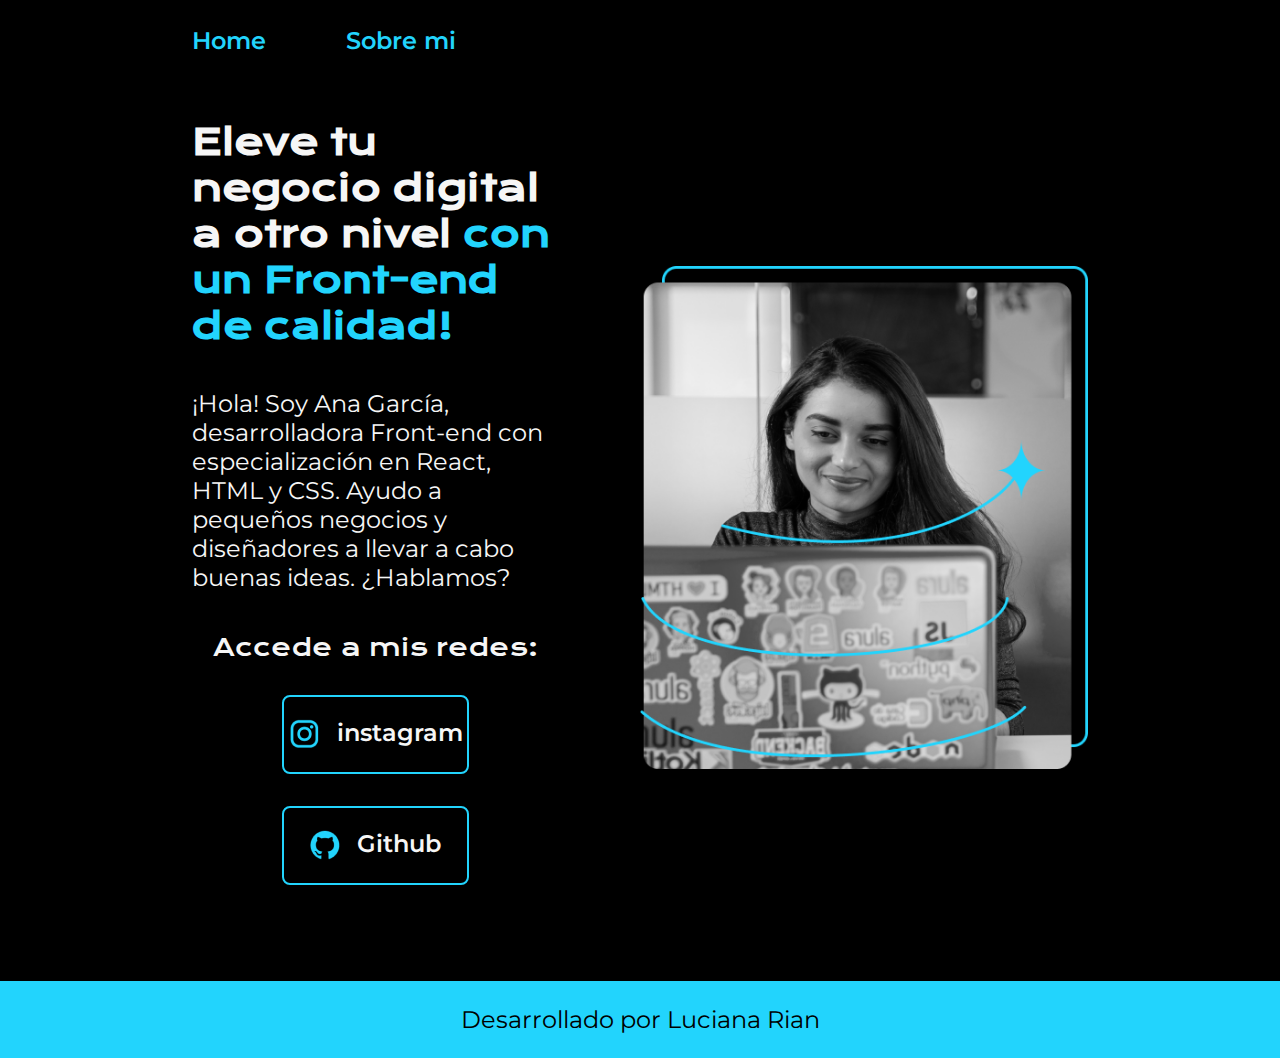
<file: index.html>
<!DOCTYPE html>
<html lang="es-ar">
<head>
    <meta charset="UTF-8">
    <meta http-equiv="X-UA-Compatible" content="IE=edge">
    <meta name="viewport" content="width=device-width, initial-scale=1.0">
    <title>Portafolio</title>
    <link rel="stylesheet" href="./styles/style.css">
</head>
<body>
    <header class="header">
        <nav class="header__menu">
            <a class="header__menu__link" href="index.html">Home</a>
            <a class="header__menu__link" href="about.html">Sobre mi</a>
        </nav>
    </header>
    <main class="presentacion">
        <section class="presentacion__contenido">
        <h1 class="presentacion__contenido__titulo">
            Eleve tu negocio digital a otro nivel
            <strong class="titulo-destaque">
                 con un Front-end de calidad!
                </strong></h1>
        <p class="presentacion__contenido__texto">
            ¡Hola! Soy Ana García, desarrolladora Front-end con especialización en React, 
            HTML y CSS. Ayudo a pequeños negocios y 
            diseñadores a llevar a cabo buenas ideas.
             ¿Hablamos?

        </p>
        <div class="presentacion__enlaces">
            <h2 class="presentacion__enlaces__subtitulo">Accede a mis redes:</h2>
        <a class="presentacion__enlaces__link" href="https://www.instagram.com/">
           <img src="./assets/instagram.png">
           instagram</a>
        <a class="presentacion__enlaces__link" href="https://www.github.com/">
           <img src="./assets/github.png">
            Github</a>
        <div>
    </section>
       <img class="presentacion__imagen"  src="assets/Imagem (1).png" alt="Imagen de Ana García trabajando">
    </main>
    <footer class="footer">
        <p>Desarrollado por Luciana Rian</p>
    </footer>
</body>
</html>
</file>
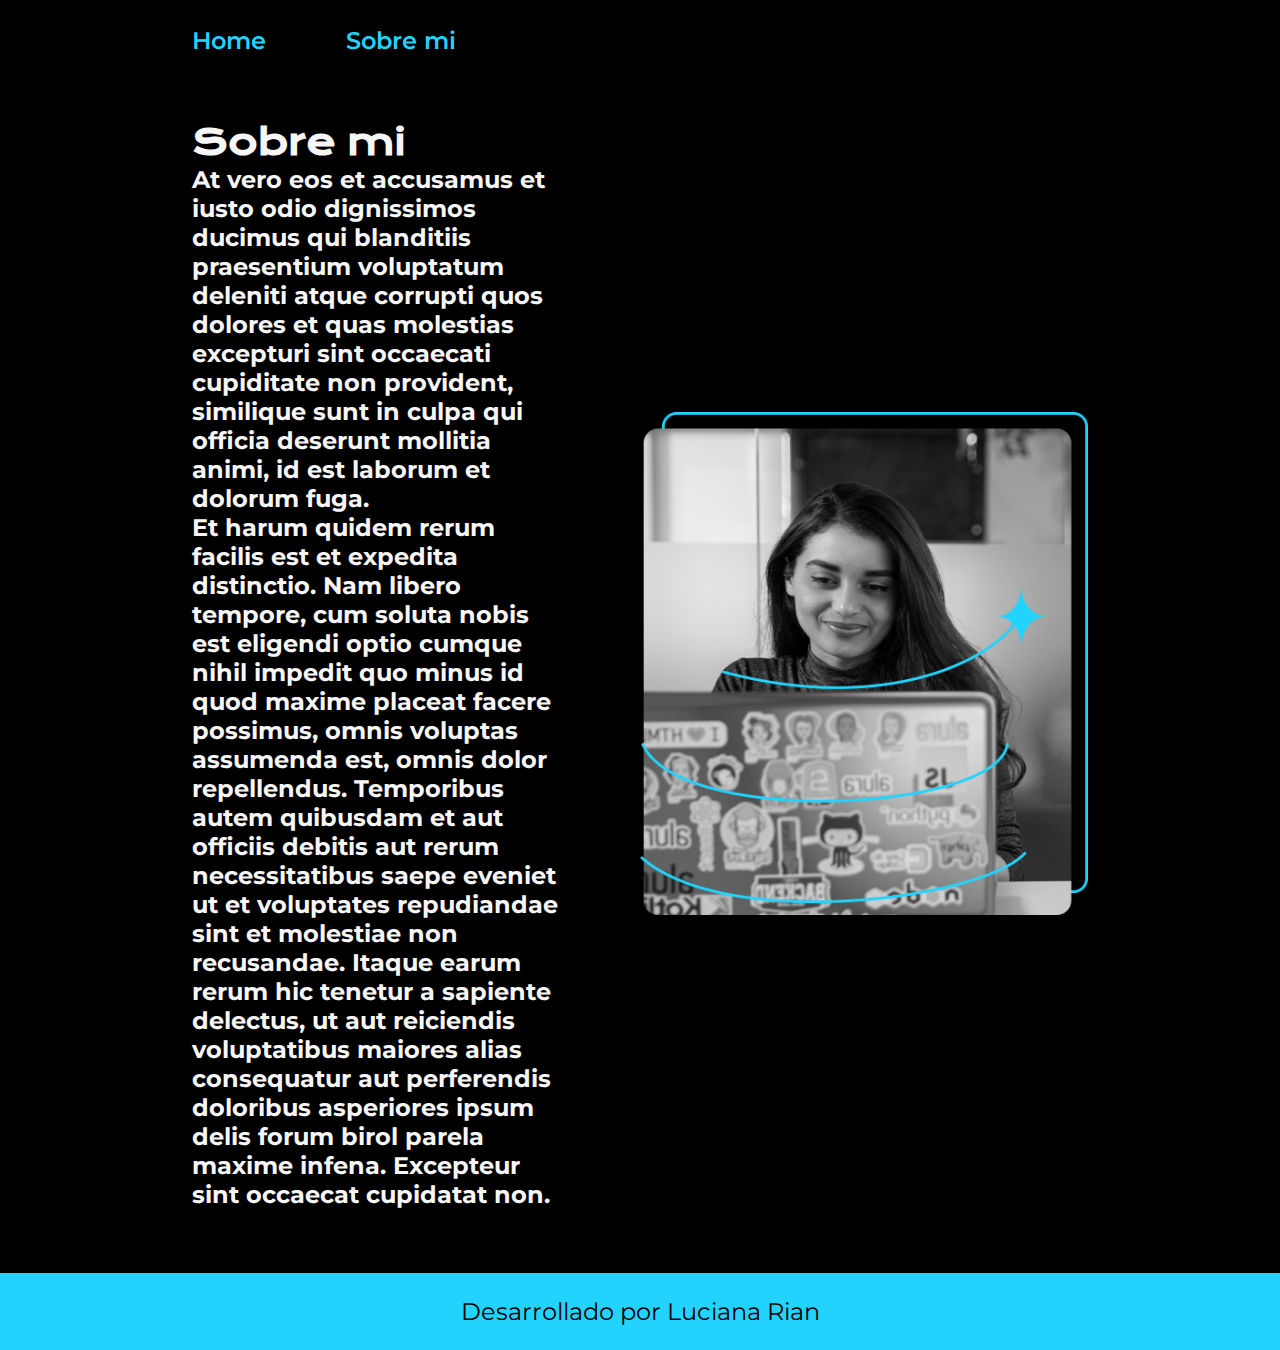
<file: about.html>
<!DOCTYPE html>
<html lang="es-ar">
<head>
    <meta charset="UTF-8">
    <meta name="viewport" content="width=device-width, initial-scale=1.0">
    <title>Sobre mi</title>
    <link rel="stylesheet" href="styles/style.css">
</head>
<body>
    <header class="header">
        <nav class="header__menu">
            <a class="header__menu__link" href="index.html">Home</a> 
            <a class="header__menu__link" href="about.html">Sobre mi</a>
     
        </nav>
</header>
<main class="presentacion">
    
    <section class="presentacion__contenido">
       <h1 class="presentacion__contenido__titulo">Sobre mi</h>
        <p class="presentacion__contenido__texto">At vero eos et accusamus et iusto odio dignissimos ducimus qui blanditiis praesentium voluptatum deleniti atque corrupti quos dolores et quas molestias excepturi sint occaecati cupiditate non provident, similique sunt in culpa qui officia deserunt mollitia animi, id est laborum et dolorum fuga.</p>
       <p class="presentacion__contenido__texto">Et harum quidem rerum facilis est et expedita distinctio. Nam libero tempore, cum soluta nobis est eligendi optio cumque nihil impedit quo minus id quod maxime placeat facere possimus, omnis voluptas assumenda est, omnis dolor repellendus. Temporibus autem quibusdam et aut officiis debitis aut rerum necessitatibus saepe eveniet ut et voluptates repudiandae sint et molestiae non recusandae. Itaque earum rerum hic tenetur a sapiente delectus, ut aut reiciendis voluptatibus maiores alias consequatur aut perferendis doloribus asperiores ipsum delis forum birol parela maxime infena. Excepteur sint occaecat cupidatat non.
    </p> 
    </section>
   <img class="presentacion__imagen" src="assets/Imagem (1).png" alt="Imagen de Ana García trabajando">

</main>
<footer class="footer">
    <p>Desarrollado por Luciana Rian</p>
</footer>
</body>
</html>
</file>
<file: styles/style.css>
@import url('https://fonts.googleapis.com/css2?family=Krona+One&family=Montserrat:wght@400;600&display=swap');


:root{
    --color-primario: #000000;
    --color-secundario: #f6f6f6;
    --color-terceario: #22d4fd;
    --color-hover: #272727;

    --fuente-montserrat: 'Montserrat', sans-serif;
    --fuente-krona:"Krona One", sans-serif;

}
*{
    padding: 0;
    margin:0;
}

body {
    box-sizing: border-box;
    background-color:var(--color-primario);
    color:var(--color-secundario)
    }

    .header{
     padding: 2% 0% 0% 15%;
 
    }
    .header__menu{
    display: flex;
    gap: 80px;
 }


    .header__menu__link{
     font-family: var(--fuente-montserrat);
     font-size: 1.5rem;
     font-weight: 600;
     color:var(--color-terceario);
    text-decoration: none;

}
    


.presentacion {
    padding: 5% 15%;
    display: flex;
    align-items: center;
    justify-content: space-between;
    gap: 82px;
}

.presentacion__contenido{
   width: 50%; 
   display: flex;
   flex-direction: column;
   gap: 40px;

}

.presentacion__contenido__titulo{
    font-size: 2.25rem;
    font-family: var(--fuente-krona);
}
.titulo-destaque{
    color: var(--color-terceario);
}

.presentacion__contenido__texto{
    font-size: 1.5rem;
    font-family: var(--fuente-montserrat);
}

.presentacion__enlaces{
    display: flex;
    justify-content: space-between;
    flex-direction: column;
    align-items: center;
    gap: 32px;


}
.presentacion__enlaces__subtitulo{
    font-family:  var(--fuente-krona);
    font-size: 1.5rem;
    font-weight: 400;
}

.presentacion__enlaces__link{
   width: 50%;
    text-align: center;
   padding: 21.5px 0;
   border-radius: 8px;
   font-family:  var(--fuente-montserrat);
   font-size: 1.5rem;
   font-weight: 600;
   text-decoration: none;
   color:var(--color-secundario);
   border: 2px solid var(--color-terceario);
   display: flex;
   justify-content: center;
   gap: 16px;
   
}

.presentacion__enlaces__link:hover{

   background-color: var(--color-hover); 
}
.presentacion__imagen{
    width: 50%;
}

.footer{
background-color: var(--color-terceario);
padding: 24px;
color: var(--color-primario);
text-align: center;
font-family: var(--fuente-montserrat);
font-size: 24px;
font-weight: 400;
}

@media(max-width:1200px){

    .header{
        padding: 10%;
    }

.header__menu{
    justify-content: center;
}
.presentacion{

    flex-direction: column-reverse;
    padding: 5%;
}

.presentacion__contenido{
    width: auto;
}
}
</file>
